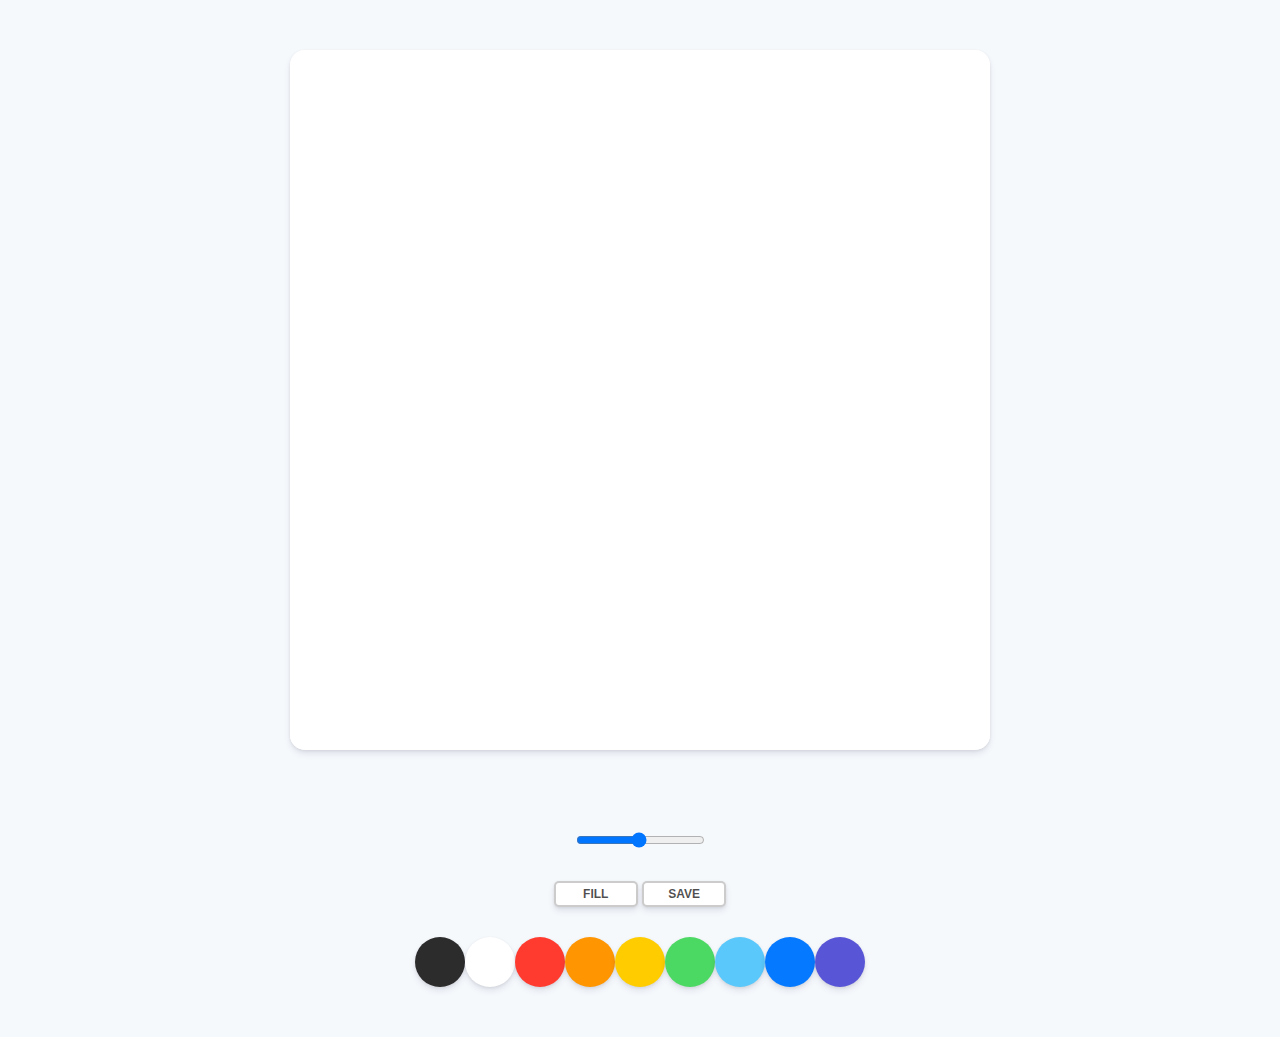
<file: index.html>
<!DOCTYPE html>
<html lang="en">

<head>
    <meta charset="UTF-8">
    <meta name="viewport" content="width=device-width, initial-scale=1.0">
    <title>PaintJS</title>
    <link rel="stylesheet" href="./styles.css">
</head>

<body>
    <canvas id="jsCanvas" class="canvas"></canvas>
    <div class="controls">
        <div class="controls__range">
            <input type="range" id="jsRange" min="0.1" max="5.0" value="2.5" step="0.1" />
        </div>
        <div class="controls__btns">
            <button id="jsMode">Fill</button>
            <button id="jsSave">Save</button>
        </div>
        <div class="controls__colors" id="jsColors">
            <div class="controls__color jsColor" style="background-color: #2c2c2c"></div>
            <div class="controls__color jsColor" style="background-color: white"></div>
            <div class="controls__color jsColor" style="background-color: #FF3B30"></div>
            <div class="controls__color jsColor" style="background-color: #FF9500"></div>
            <div class="controls__color jsColor" style="background-color: #FFCC00"></div>
            <div class="controls__color jsColor" style="background-color: #4CD963"></div>
            <div class="controls__color jsColor" style="background-color: #5AC8FA"></div>
            <div class="controls__color jsColor" style="background-color: #0579FF"></div>
            <div class="controls__color jsColor" style="background-color: #5856D6"></div>
        </div>
    </div>
    <script src="./app.js"></script>
</body>

</html>
</file>
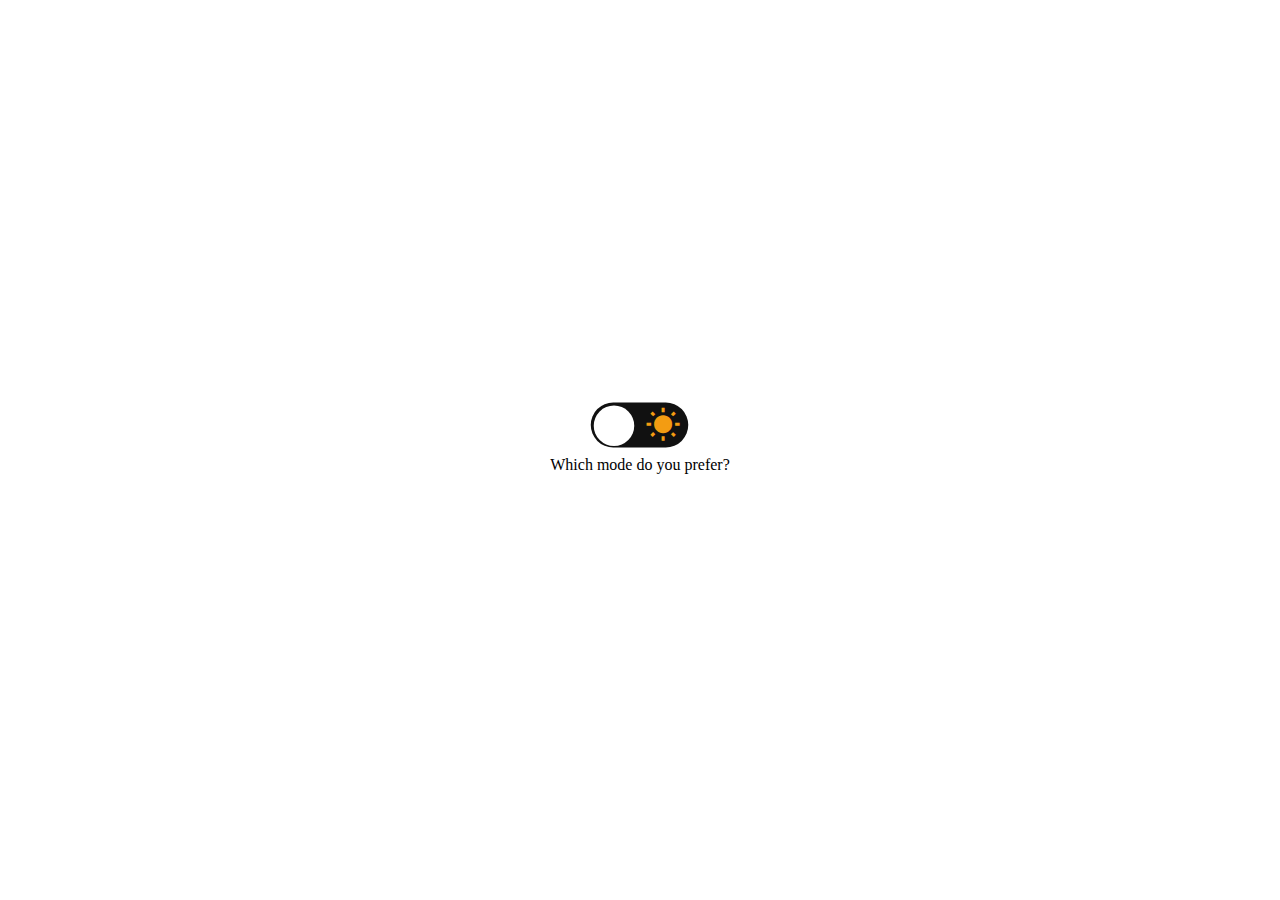
<file: Dark mode toggle/index.html>
<!DOCTYPE html>
<html lang="en">
<head>
    <meta charset="UTF-8">
    <meta name="viewport" content="width=device-width, initial-scale=1.0">
    <title>Dark mode toggle</title>
    <link rel="stylesheet" href="./style.css">
    <link href="https://fonts.googleapis.com/icon?family=Material+Icons" rel="stylesheet">
    <script src="./script.js" defer></script>
</head>
<body>
    <div class="container">
        <input type="checkbox" class="checkbox" id="chk" />
        <label class="label" for="chk">
            <i class="material-icons" id="moon">brightness_2</i>
            <i class="material-icons" id="sun">wb_sunny</i>
            <div class="ball"></div>
        </label>
        <p>Which mode do you prefer?</p>
    </div>
</body>
</html>
</file>
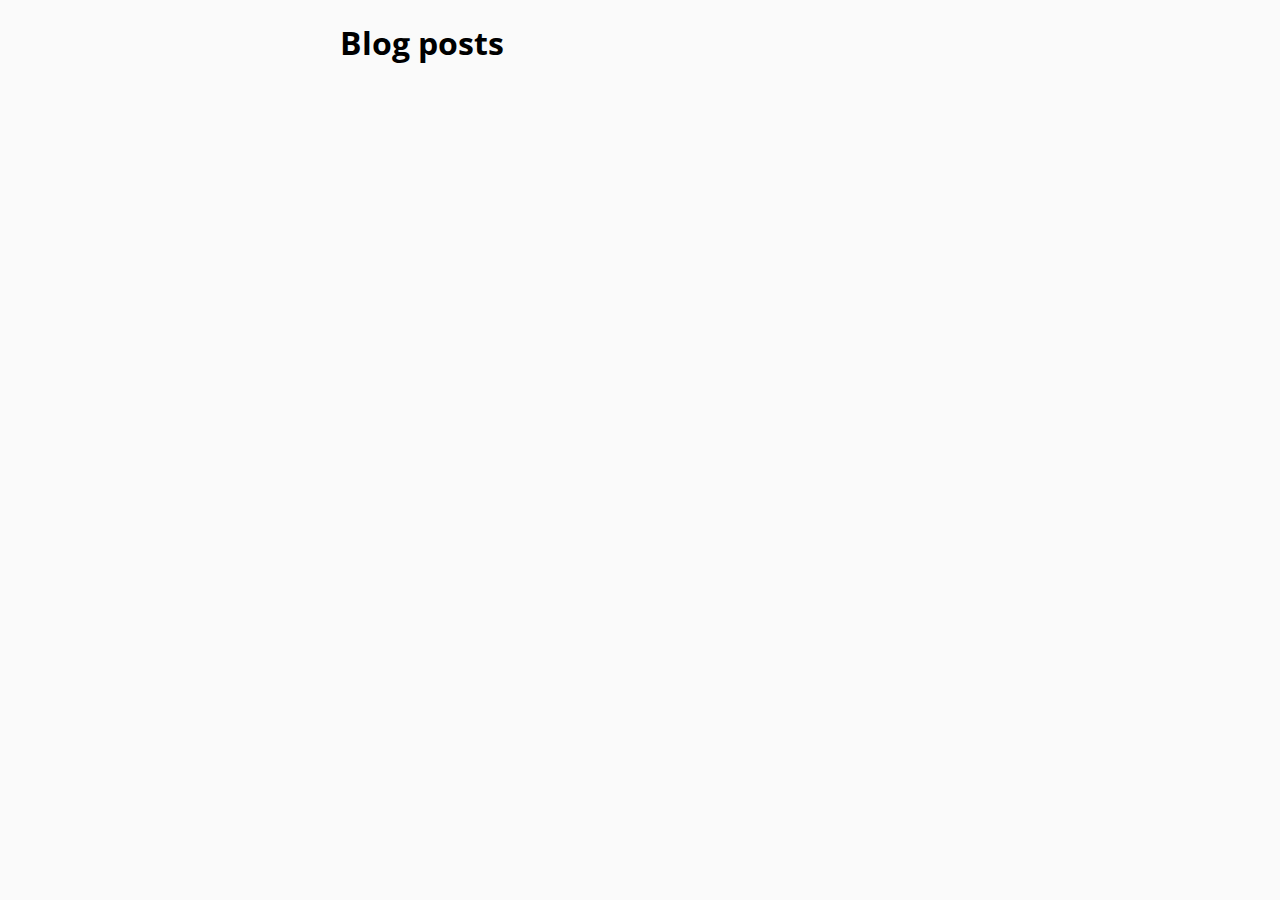
<file: Infinite scroll/index.html>
<!DOCTYPE html>
<html lang="en">
<head>
    <meta charset="UTF-8">
    <meta http-equiv="X-UA-Compatible" content="IE=edge">
    <meta name="viewport" content="width=device-width, initial-scale=1.0">
    <title>Infinite scroll</title>
    <link rel="stylesheet" href="./style.css">
    <script src="./script.js" defer></script>
</head>
<body>
    <div class="container">
        <h1>Blog posts</h1>
        <!-- <div class="posts-container">
            <h3 class="title">Title</h3>
            <p class="text">Lorem ipsum dolor, sit amet consectetur adipisicing elit. Provident quod debitis in repellat veritatis minus ab ex maiores itaque quis.</p>
            <div class="user-info">
                <img src="https://randomuser.me/api/portraits/women/26.jpg" alt="profile">
                <span>Leah Taylor</span>
            </div>
        </div> -->
    </div>
</body>
</html>
</file>
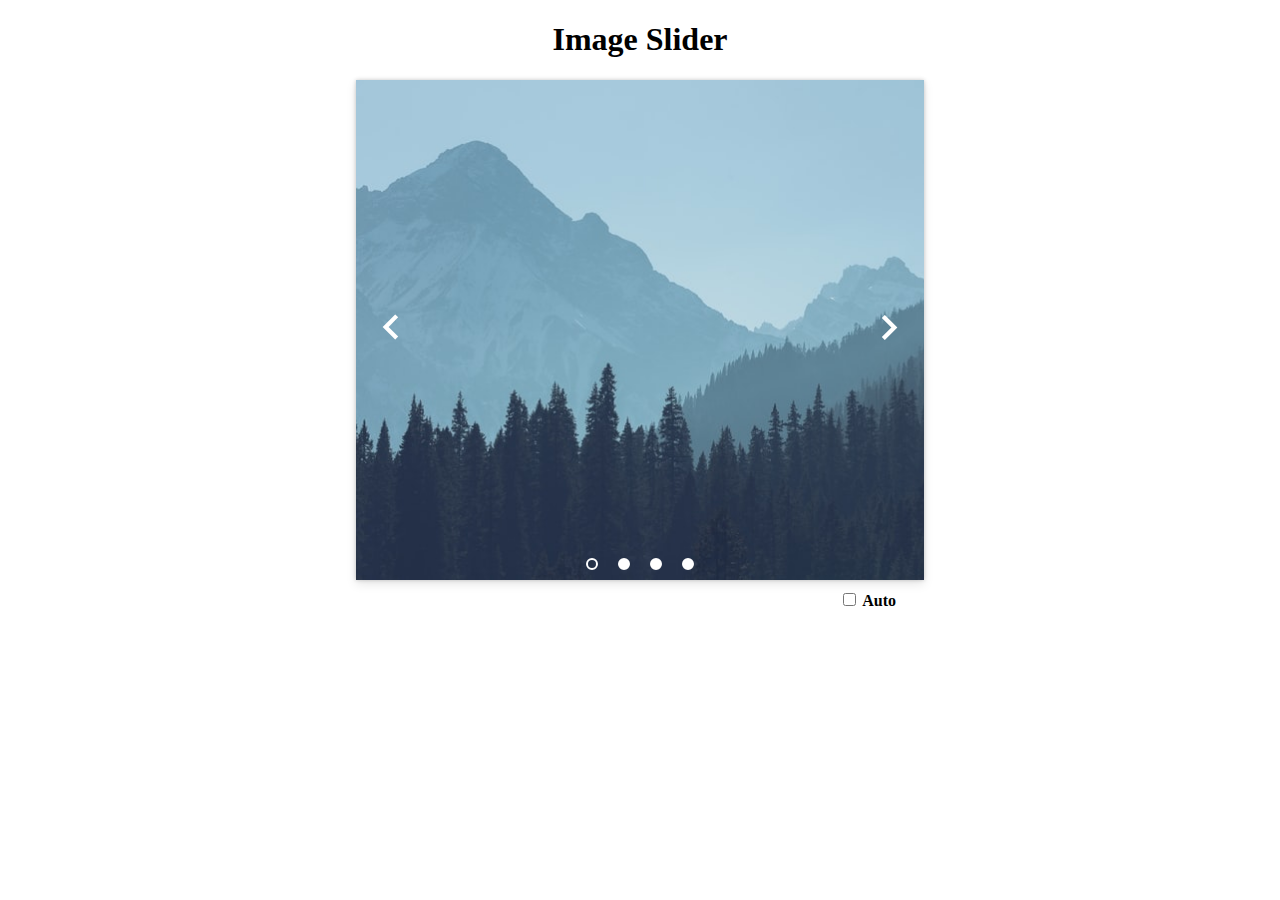
<file: Slider/index.html>
<!DOCTYPE html>
<html lang="en">
<head>
    <meta charset="UTF-8">
    <meta name="viewport" content="width=device-width, initial-scale=1.0">
    <title>Slider</title>
    <link rel="stylesheet" href="./style.css">
    <script src="./script.js" defer></script>
    <link href="https://fonts.googleapis.com/icon?family=Material+Icons" rel="stylesheet">
</head>
<body>
    <div class="container">
        <h1>Image Slider</h1>
        <div class="carousel">
            <div class="slider">
                <img id="slide-img" src="" alt="" />
                <div class="control">
                    <span class="arrow prev">
                        <i class="material-icons" id="prev">keyboard_arrow_left</i>
                    </span>
                    <span class="arrow next">
                        <i class="material-icons" id="next">keyboard_arrow_right</i>
                    </span>
                    <ul class="circle">
                        <li class="selected"></li>
                        <li></li>
                        <li></li>
                        <li></li>
                    </ul>
                </div>
            </div>
        </div>
        <div class="check">
            <input type="checkbox" id="checkbox">
            <span>Auto</span>
        </div>
    </div>
</body>
</html>
</file>
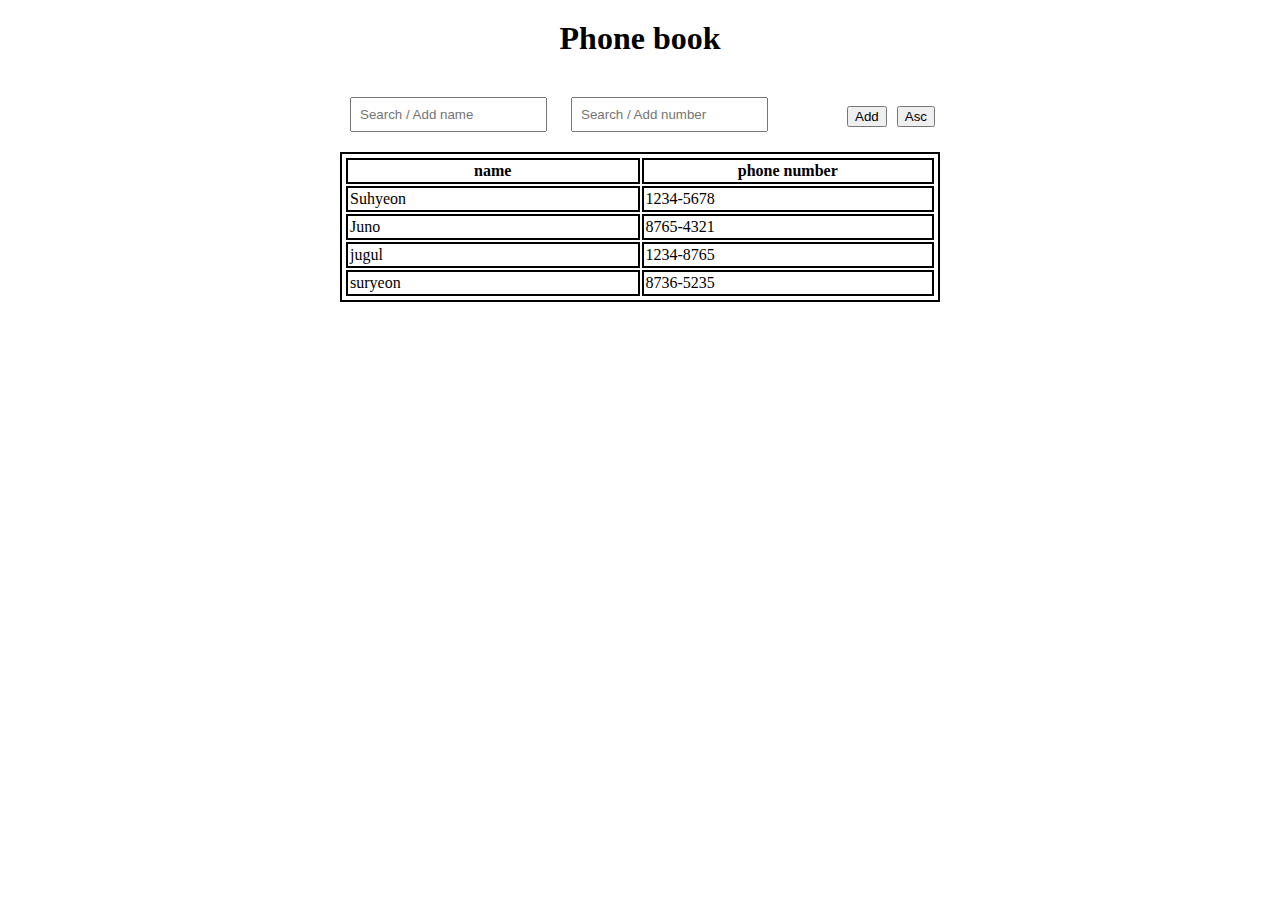
<file: Table search&filter/index.html>
<!DOCTYPE html>
<html lang="en">
<head>
    <meta charset="UTF-8">
    <meta name="viewport" content="width=device-width, initial-scale=1.0">
    <title>Search&Filter</title>
    <link rel="stylesheet" href="./style.css">
    <script src="./script.js" defer></script>
</head>
<body>
    <div class="container">
        <div class="header">
            <h1>Phone book</h1>
            <div class="search-container">
                <div class="input-container">
                    <input type="text" id="name" placeholder="Search / Add name" onchange="storeName()" >
                    <input type="text" id="number" placeholder="Search / Add number" onchange="storeNumber()" >
                </div>
                <div class="buttons">
                    <button class="button-add">Add</button>
                    <button class="button-sort">Asc</button>
                </div>
            </div>
        </div>
        <div class="table-container">
            <table>
                <thead>
                    <tr>
                        <th>name</th>
                        <th>phone number</th>
                    </tr>
                </thead>
                <tbody>
                    <tr>
                        <td>Suhyeon</td>
                        <td>1234-5678</td>
                    </tr>
                    <tr>
                        <td>Juno</td>
                        <td>8765-4321</td>
                    </tr>
                    <tr>
                        <td>jugul</td>
                        <td>1234-8765</td>
                    </tr>
                    <tr>
                        <td>suryeon</td>
                        <td>8736-5235</td>
                    </tr>
                </tbody>
            </table>
        </div>
    </div>
</body>
</html>
</file>
<file: Dark mode toggle/style.css>
@import url('https://fonts.googleapis.com/css?family=Muli&display=swap');

* {
    box-sizing: border-box;
}

body {
    display: flex;
    justify-content: center;
    align-items: center;
    height: 100vh;
    margin: 0;
    transition: background 0.2s linear;
}

body.dark {
    background: #292c35;
    color: #fff;
}

.checkbox {
    opacity: 0;
    position: absolute;
}

.label {
    background-color: #111;
    display: flex;
    width: 65px;
    height: 30px;
    border-radius: 50px;
    cursor: pointer;
    justify-content: space-between;
    align-items: center;
    padding: 5px;
    margin: 0 auto;
    position: relative;
    transform: scale(1.5);
}

.label .ball {
    background-color: #fff;
    border-radius: 50px;
    position: absolute;
    top: 2px;
    left: 2px;
    height: 27px;
    width: 27px;
    transform: translateX(0px);
    transition: transform 0.2s linear;
}

.checkbox:checked + .label .ball {
    transform: translateX(33px);
}

#moon {
    color: #f1c40f;
    transform: rotate(180deg);
}

#sun {
    color: #f39c12;
}
</file>
<file: Infinite scroll/style.css>
@import url('https://fonts.googleapis.com/css?family=Open+Sans:300,600&display=swap');

* {
	box-sizing: border-box;
}

body {
	background-color: #fafafa;
	font-family: 'Open Sans', sans-serif;
	padding-bottom: 100px;
}

.container {
    max-width: 600px;
    margin: 0 auto;
}

.posts-container {
	background-color: #fff;
    box-shadow: 0px 1px 2px rgba(50, 50, 50, .1), 
		0px 2px 4px rgba(60, 60, 60, 0.1);
	border-radius: 4px;
	padding: 40px;
	margin: 20px 0;
}

.title {
	margin: 0;
}

.text {
	color: #555;
	margin: 20px 0;
}

.user-info {
	display: flex;
	align-items: center;
}

.user-info img {
	border-radius: 50%;
	height: 30px;
	width: 30px;
}

.user-info span {
	font-size: 13px;
	margin-left: 10px;
}
</file>
<file: Slider/style.css>
.container {
    width: 45%;
    margin: 20px auto;
    text-align: center;
}

.carousel {
    height: 500px;
    overflow: hidden;
    position: relative;
    box-shadow: 0 0 4px rgba(0, 0, 0, 0.2), 0 4px 10px rgba(0, 0, 0, 0.1);
}

.slider {
    display: flex;
    height: 100%;
    width: 400%;
}

img {
    display: flex;
    justify-content: center;
    align-items: center;
}

.prev {
    position: absolute;
    top: 50%;
    left: 10px;
    transform: translateY(-50%);
    cursor: pointer;
}

.next {
    position: absolute;
    top: 50%;
    right: 10px;
    transform: translateY(-50%);
    cursor: pointer;
}

.arrow i {
    font-size: 50px;
    -webkit-user-select: none;
    color: white;
}

ul {
    list-style: none;
    display: flex;
    position: absolute;
    bottom: 0;
    left: 50%;
    margin: 0;
    padding: 0;
    transform: translate(-50%);
  }

li {
    width: 8px;
    height: 8px;
    background: rgb(255, 255, 255);
    border: 2px solid rgb(255, 255, 255);
    border-radius: 50px;
    margin: 10px;
    cursor: pointer;
}

li.selected {
    background: transparent;
}

.check {
    font-weight: 800;
    margin-top: 10px;
    position: absolute;
    right: 30%;
}
</file>
<file: Table search&filter/style.css>
.container {
    max-width: 600px;
    margin: 0 auto;
}

.header {
    width: 100%;
}

h1 {
    margin: 20px auto;
    text-align: center;
}

.search-container {
    display: flex;
    justify-content: space-between;
}

input {
    padding: 8px;
    margin: 20px 10px;
}

.buttons {
    height: 50px;
    display: flex;
    align-items: flex-end;
}

button {
    vertical-align: bottom;
    cursor: pointer;
    margin: 0 5px;
}

table, th, td {
    width: 600px;
    border: 2px solid black;
    padding: 2px;
}

th {
    font-weight: bold;
}

td {
    cursor: pointer;
}
</file>
<file: styles.css>
@import "reset.css";

body {
    background-color: #F6F9FC;
    font-family: -apple-system, BlinkMacSystemFont, 'Segoe UI', Roboto, Oxygen, Ubuntu, Cantarell, 'Open Sans', 'Helvetica Neue', sans-serif;
    display: flex;
    flex-direction: column;
    align-items: center;
    padding: 50px 0px;
}

.canvas {
    width: 700px;
    height: 700px;
    background-color: white;
    border-radius: 15px;
    box-shadow: 0 4px 6px rgba(50, 50, 93, 0.11), 0 1px 3px rgba(0, 0, 0, 0.08);
}

.controls {
    margin-top: 80px;
    display: flex;
    flex-direction: column;
    align-items: center;
}

.controls .controls__btns {
    margin-bottom: 30px;
}

.controls__btns button {
    all: unset;
    cursor: pointer;
    background-color: white;
    padding: 5px 0px;
    width: 80px;
    text-align: center;
    border-radius: 5px;
    box-shadow: 0 4px 6px rgba(50, 50, 93, 0.11), 0 1px 3px rgba(0, 0, 0, 0.08);
    border: 2px solid rgba(0, 0, 0, 0.2);
    color: rgba(0, 0, 0, 0.7);
    text-transform: uppercase;
    font-weight: 800;
    font-size: 12px;
}

.controls__btns button:active {
    transform: scale(0.98);
}

.controls .controls__colors {
    display: flex;

}

.controls__colors .controls__color {
    width: 50px;
    height: 50px;
    border-radius: 25px;
    cursor: pointer;
    box-shadow: 0 4px 6px rgba(50, 50, 93, 0.11), 0 1px 3px rgba(0, 0, 0, 0.08);
}

.controls .controls__range {
    margin-bottom: 30px;
}
</file>
